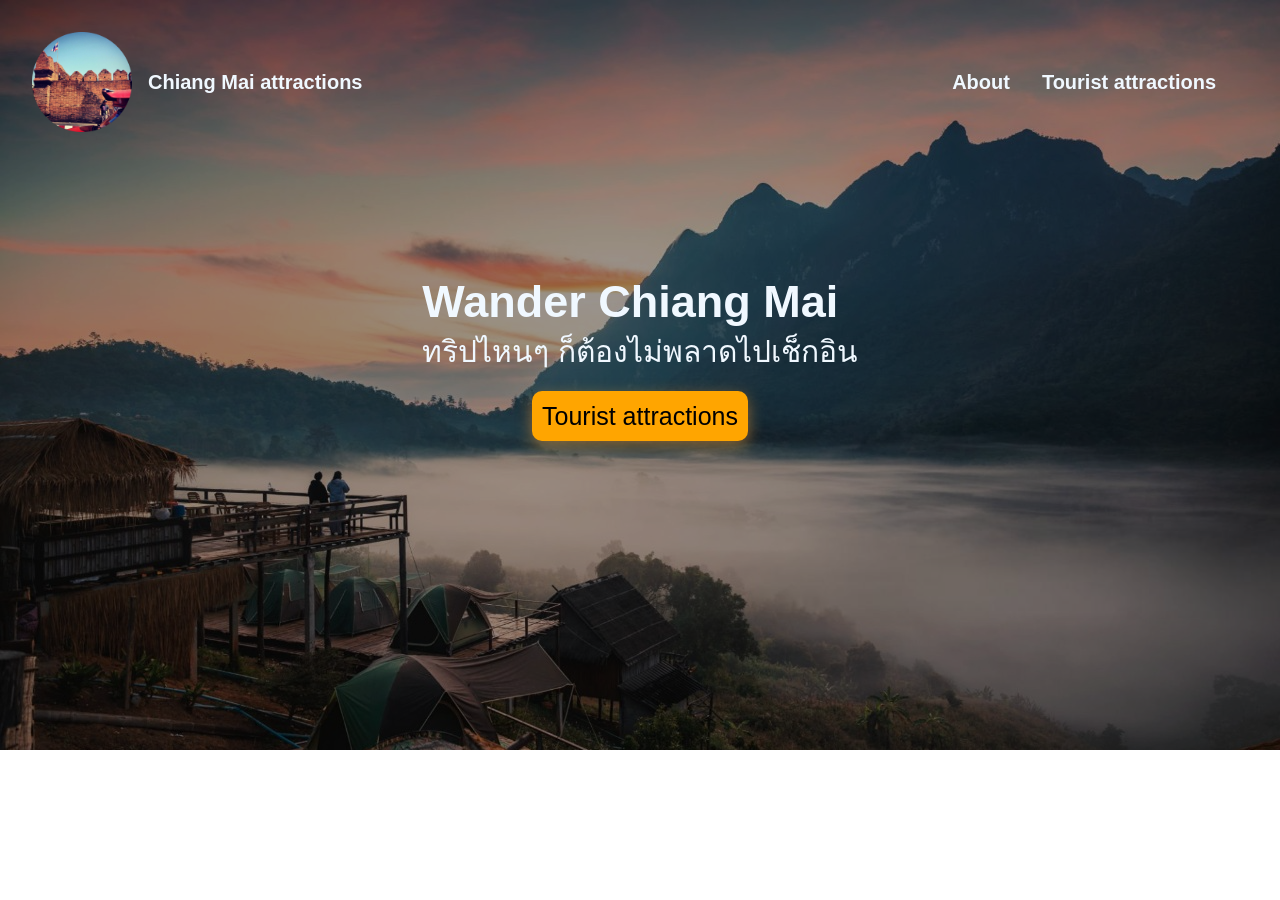
<file: index.html>
<!DOCTYPE html>
<html lang="en">
<head>
    <meta charset="UTF-8">
    <meta name="viewport" content="width=device-width, initial-scale=1.0">
    <title>Chiang Mai attractions</title>
    <link rel="stylesheet" href="style.css">
    <link rel="icon" type="image/png" href="img/favicon-32x32.png">
    <link rel="stylesheet" href="https://cdnjs.cloudflare.com/ajax/libs/font-awesome/5.13.0/css/all.min.css">

</head>
<body>

   <header>
        <nav>
            <div class="container">
                <div class="nav-wrapper">
                    <div class="logo">
                        <img src="img/android-chrome-512x512.png" alt="">
                        <p>Chiang Mai attractions</p>
                    </div>

                        <ul class="menu">
                            <li><a href="about.html">About</a></li>
                            <li><a href="tourist.php">Tourist attractions</a></li>
                        </ul>

                </div>
            </div>
        </nav>

        <div class="title">
            <div class="container">
                <div class="text-title">
                    <p class="p1">Wander Chiang Mai</p>
                    <p class="p2">ทริปไหนๆ ก็ต้องไม่พลาดไปเช็กอิน</p>
                </div>

                <div class="btn">
                    <a class="btn1" href="tourist.php">Tourist attractions</a>
                </div>
            </div>
        </div>
   </header> 
    
</body>
</html>
</file>
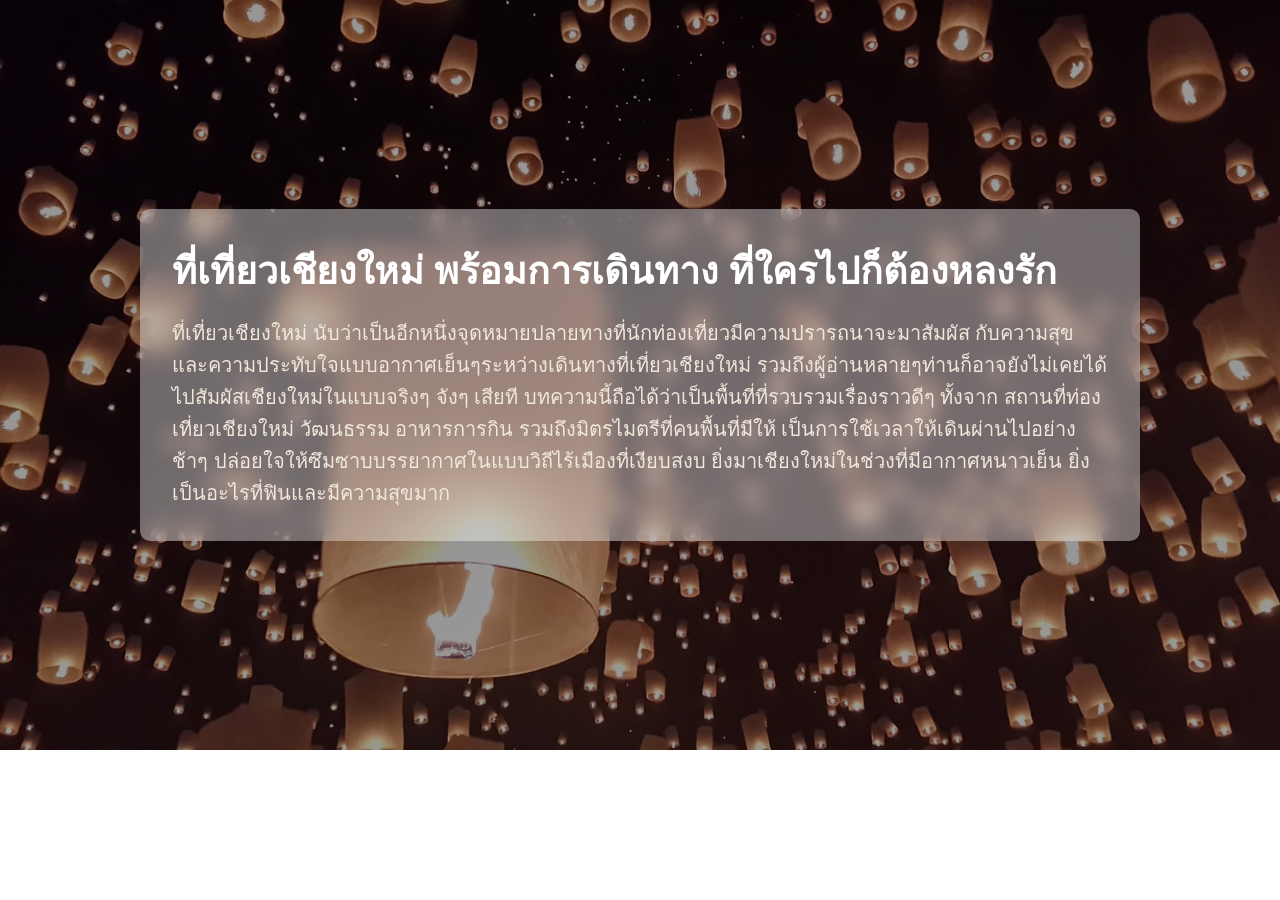
<file: about.html>
<!DOCTYPE html>
<html lang="en">
<head>
    <meta charset="UTF-8">
    <meta name="viewport" content="width=device-width, initial-scale=1.0">
    <title>About</title>
    <link rel="stylesheet" href="style.css">
    <link rel="icon" type="image/png" href="img/favicon-32x32.png">
    <link rel="stylesheet" href="https://cdnjs.cloudflare.com/ajax/libs/font-awesome/5.13.0/css/all.min.css">
</head>
<body>

    <section class="about">
        <div class="container">
            <div class="about-box">
                <div class="title">
                    <h2>ที่เที่ยวเชียงใหม่ พร้อมการเดินทาง ที่ใครไปก็ต้องหลงรัก</h2>
                </div>

                <div class="info">
                    <p>ที่เที่ยวเชียงใหม่ นับว่าเป็นอีกหนึ่งจุดหมายปลายทางที่นักท่องเที่ยวมีความปรารถนาจะมาสัมผัส กับความสุขและความประทับใจแบบอากาศเย็นๆระหว่างเดินทางที่เที่ยวเชียงใหม่ รวมถึงผู้อ่านหลายๆท่านก็อาจยังไม่เคยได้ไปสัมผัสเชียงใหม่ในแบบจริงๆ จังๆ เสียที 
                        บทความนี้ถือได้ว่าเป็นพื้นที่ที่รวบรวมเรื่องราวดีๆ ทั้งจาก สถานที่ท่องเที่ยวเชียงใหม่ วัฒนธรรม อาหารการกิน รวมถึงมิตรไมตรีที่คนพื้นที่มีให้ เป็นการใช้เวลาให้เดินผ่านไปอย่างช้าๆ ปล่อยใจให้ซึมซาบบรรยากาศในแบบวิถีไร้เมืองที่เงียบสงบ ยิ่งมาเชียงใหม่ในช่วงที่มีอากาศหนาวเย็น ยิ่งเป็นอะไรที่ฟินและมีความสุขมาก</p>
                </div>
            </div>
        </div>
    </section>
    
</body>
</html>
</file>
<file: style.css>
*{
    margin: 0;
    padding: 0;
    box-sizing: border-box;
    font-family: "National Park", sans-serif;
}

.container{
    max-width: 1320px;
    margin: 0 auto;
}

/* home */
header{
    height: 750px;
    background-image: url("img/cm-bg.png");
    background-repeat: no-repeat;
    background-size: cover;
    box-shadow: inset 0 0 0 2000px rgba(0, 0, 0, 0.4);

    .nav-wrapper{
        padding: 2rem;
        display: flex;
        justify-content: space-between;

        .logo{
            display: flex;
            align-items: center;

            img{
                height: 100px;
                margin-right: 1rem;
                
                
            }

            p{
                font-size: clamp(1rem, 10vw, 20px);
                font-weight: bold;
                color: aliceblue;
            }
        }

        .menu{
            display: flex;
            justify-content: center;
            align-items: center;
            
            li{
                list-style: none;
                a{
                    text-decoration: none;
                    margin-right: 2rem;
                    color: aliceblue;
                    font-size: clamp(1rem, 10vw, 20px);
                    font-weight: bold;
                }

                a:hover{
                    cursor: pointer;
                    color: rgb(125, 123, 123);
                }
            }
        }
    }
    
    .title{
        display: flex;
        justify-content: center;
        align-items: center;

        .text-title{
            .p1{
              font-size: clamp(2rem, 10vw, 45px);
              margin-top: 7rem;
              color: aliceblue;
              margin-bottom: rem;
              font-weight: bold;
            }

            .p2{
                font-size: clamp(1rem, 10vw, 30px);
                color: aliceblue;
                margin-bottom: 1rem;
                text-align: center;
              }
        }

        .btn{
            display: flex;
            justify-content: center;
            
            .btn1{
                display: flex;
                align-items: center;
                font-size: clamp(1rem, 10vw, 25px);
                height: 50px;
                background-color: orange;
                border: none;
                border-radius: 10px;
                padding: 0 10px;
                box-shadow: 0 5px 15px rgba(255, 164, 54, 0.5);
                color: black;
                text-decoration: none;
                
            }

            .btn1:hover{
                background-color: rgb(216, 177, 104);
            }
        }
    }

    @media screen and (max-width:768px) {
        width: 100%;

  .nav-wrapper {
    flex-direction: column;
    align-items: center;

    .logo {
      margin-bottom: 1rem;
      img {
        height: 80px;
      }
      p {
        font-size: 18px;
        text-align: center;
      }
    }

    .menu {
      flex-direction: column;
      li {
        margin: 0.5rem 0;
        a {
          margin: 0;
          font-size: 18px;
        }
      }
    }
  }

  .title {
    padding: 1rem;
    text-align: center;

    .p1 {
      font-size: 32px;
    }

    .p2 {
      font-size: 20px;
    }

    .btn {
      .btn1 {
        font-size: 18px;
        height: 45px;
      }
    }
  }
    }
}

/* Abouut */
.about{
    height: 750px;
    background-image: url("img/about-bg.jpg");
    box-shadow: inset 0 0 0 2000px rgba(0, 0, 0, 0.4);
    background-repeat: no-repeat;
    background-size: cover;
    display: flex;
    align-items: center;
    justify-content: center;


    .about-box{
        text-align: start;
        background-color: rgba(255, 255, 255, 0.4); /* พื้นหลังเป็นสีขาวและโปร่งใส */
        max-width: 1000px;
        padding: 2rem;
        min-height: 250px;
        align-items: center;
        justify-content: center;
        border: none;
        backdrop-filter: blur(10px); /* ทำให้พื้นหลังเบลอ*/
        border-radius: 10px;
        overflow: auto;
        
        .title{
            font-size: clamp(1rem, 10vw, 25px);
            color: rgb(255, 255, 255);
            margin-bottom: 1rem;
        }

        .info{
            p{
                font-size: clamp(1rem, 10vw, 20px);
                color: rgb(241, 232, 220);
            }
        }
    }

    @media screen and (max-width: 768px) {
        padding: 1rem;
    
    .about-box {
        min-height: auto; 
        padding: 1.5rem;
    }

    .about-box .info p {
        font-size: 16px; 
    }

    .about-box .title {
        font-size: 20px;
    }
    }

   
}

/* tourist */
</file>
